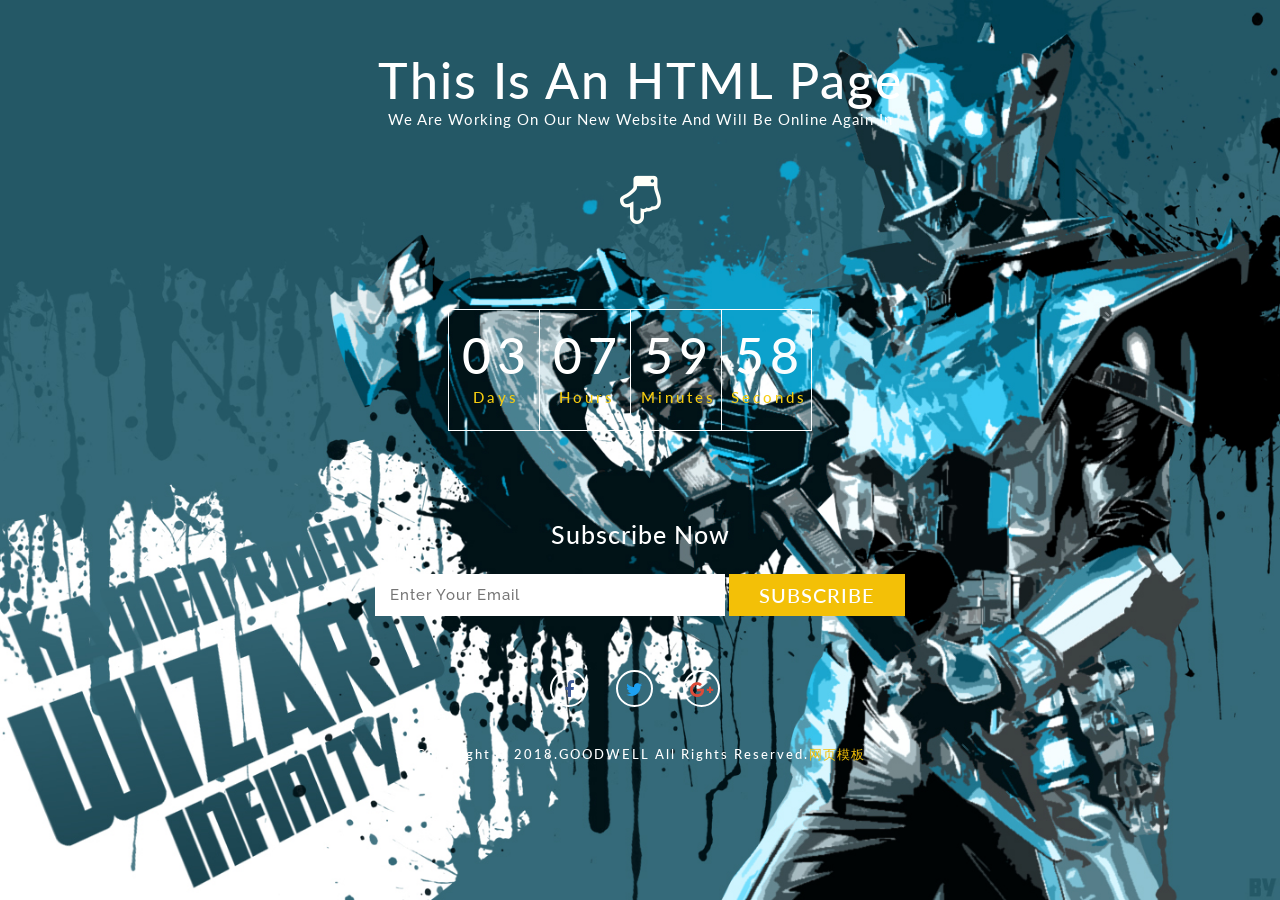
<file: moban2207/index.html>
<!DOCTYPE html>
<html lang="en">
<head>
<title>Home</title><!-- Meta tag Keywords -->
<meta name="viewport" content="width=device-width, initial-scale=1">
<meta http-equiv="Content-Type" content="text/html; charset=utf-8" />
<meta name="keywords" content="" />
<script type="application/x-javascript"> addEventListener("load", function() { setTimeout(hideURLbar, 0); }, false);
function hideURLbar(){ window.scrollTo(0,1); } </script>
<!-- Meta tag Keywords -->
<!-- css files -->
<link rel="stylesheet" href="css/style.css" type="text/css" media="all" /> <!-- Style-CSS --> 
<script src="js/jquery.min.js"></script><!--common-js-->
<link rel="stylesheet" href="css/font-awesome.css"><!--fontawesome-css-->
<link rel="stylesheet" href="css/jquery.countdown.css"/><!--jquery-css-->
<link href="http://fonts.googleapis.com/css?family=Raleway:300" rel="stylesheet"><!--online fonts-->
<link href="http://fonts.googleapis.com/css?family=Lato" rel="stylesheet"><!--online fonts-->
</head>
<body>
<section class="agile-main">
<div class="agile-head">
	<h1>This is an HTML page</h1>
	<p>we are working on our new website and will be online again in</p>
</div>
		<div class="agile-icon">
			<span><i class="fa fa-hand-o-down" aria-hidden="true"></i></span>
		</div>
<!--timer-->
     		<div class="timer_wrap">
				<div id="counter"> </div>	
				
				</div> 
<!--//timer-->
<!--subscribe-->
		<div class="agile-form">
			<form action="#" method="post">
				<div class="agile-email">
					<p>subscribe now</p>
					<input type="email" name="email" placeholder="Enter your email" required="">
					<input type="submit" value="subscribe">
				</div>
			</form>
			
		</div>	
<!--/subscribe-->
<!--socialicons-->
<div class="agile-social">
<ul class="social-icons">
		<li><a href="#"><i class="fa fa-facebook" aria-hidden="true"></i></a></li>
		<li><a href="#"><i class="fa fa-twitter" aria-hidden="true"></i></a></li>
		<li><a href="#"><i class="fa fa-google-plus" aria-hidden="true"></i></a></li>
	</ul>
</div>
<!--/socialicons-->
<!--copyright-->
			<div class="agile-copyright">
				<footer>Copyright &copy; 2018.GOODWELL All rights reserved.<a target="_blank" href="http://sc.chinaz.com/moban/">&#x7F51;&#x9875;&#x6A21;&#x677F;</a></footer>
			</div>
<!--/section-->

</section>

<!--scripts--> 
<script src="js/jquery.countdown.js"></script><!--countdowntimer-js-->
<script src="js/script.js"></script><!--countdowntimer-js-->

<!--//scripts--> 
</body>
</html>
</file>
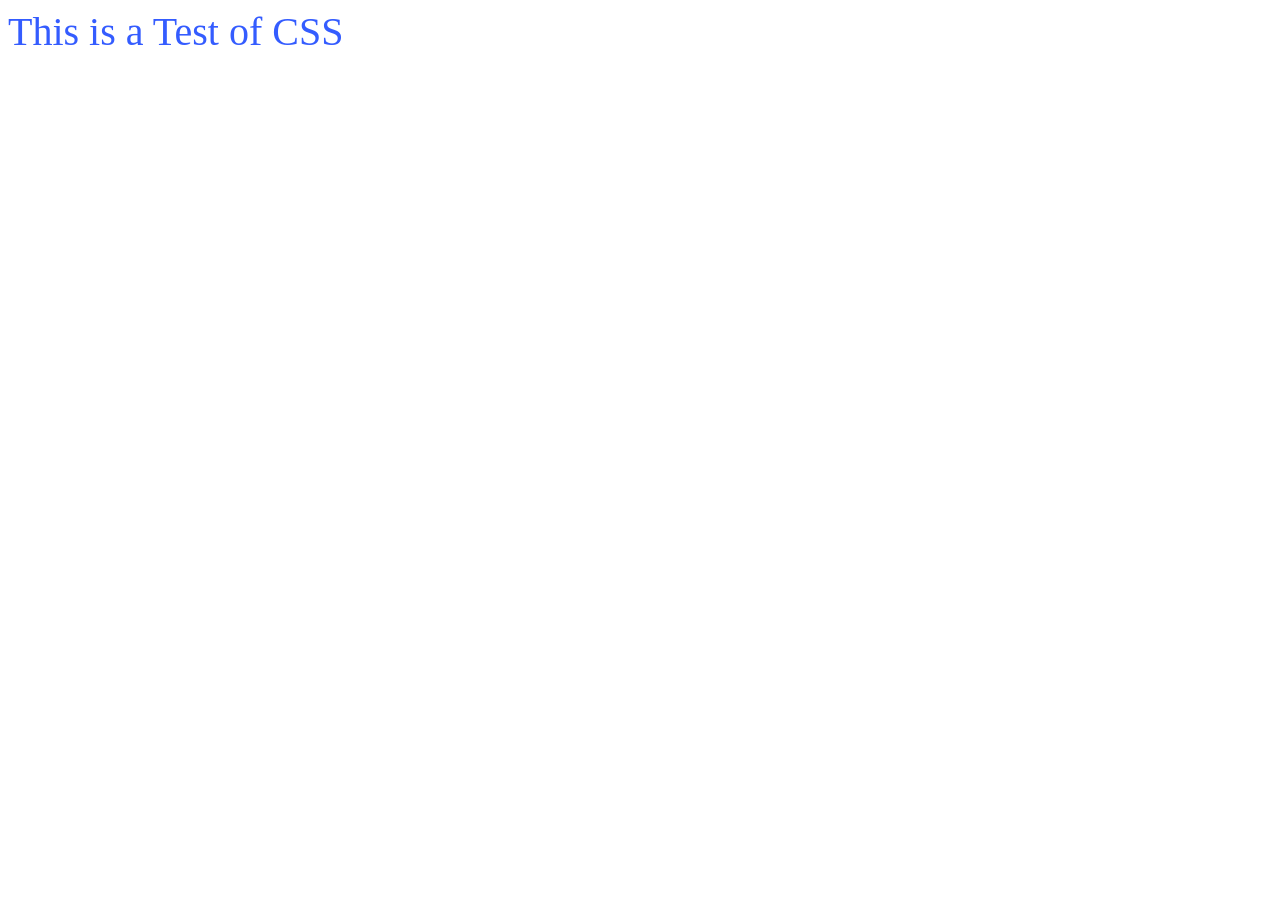
<file: HTML/CSS_test.html>
<!DOCTYPE html>
<html lang="en">
<head>
	<meta charset="UTF-8">
	<title>CSS_test</title>
	<link rel="stylesheet" type="text/css" href="a.css">
	<!-- 外部样式表 -->
	<!-- <style type="text/css">
		a {
			font-size: 40px;
			color: #345cff; 
		}
	</style> -->
	<!-- 文档内嵌样式表 -->
</head>
<body>
	<a>This is a Test of CSS</a>
	<!-- <a style="font-size: 40px;color: #ffaf2a">This is a Test of CSS</a> -->
	<!-- 元素内嵌样式表 -->
</body>
</html>
</file>
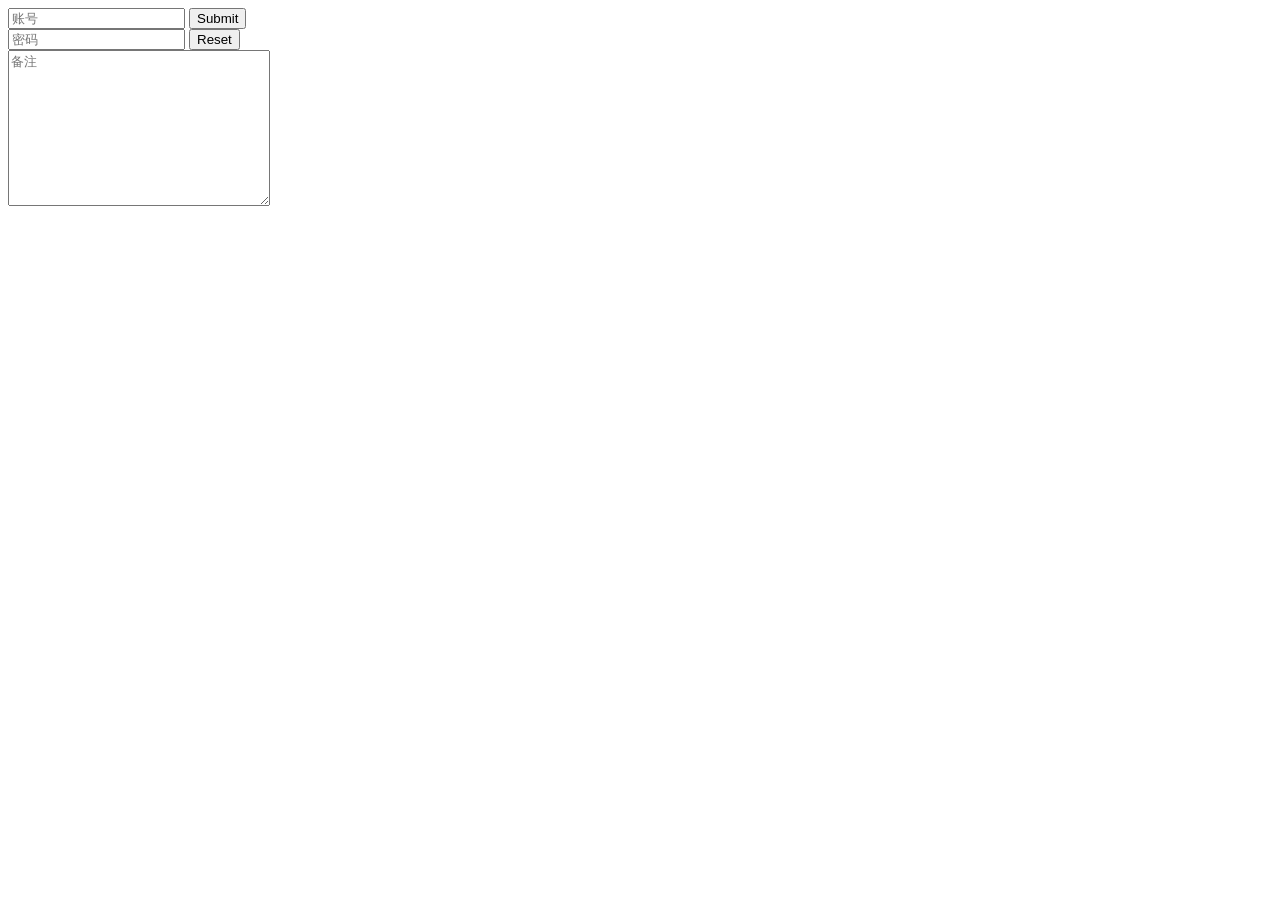
<file: HTML/form_test.html>
<!DOCTYPE html>
<html lang="en">
<head>
	<meta charset="UTF-8">
	<title>Document</title>
</head>
<body>
	<form>
		<input type="text" placeholder="账号">
		<input type="submit">
		<br>
		<input type="password" placeholder="密码">
		<input type="reset">
		<br>
		<textarea name="test" id="1" cols="30" rows="10" placeholder="备注"></textarea>
	</form>
</body>
</html>
</file>
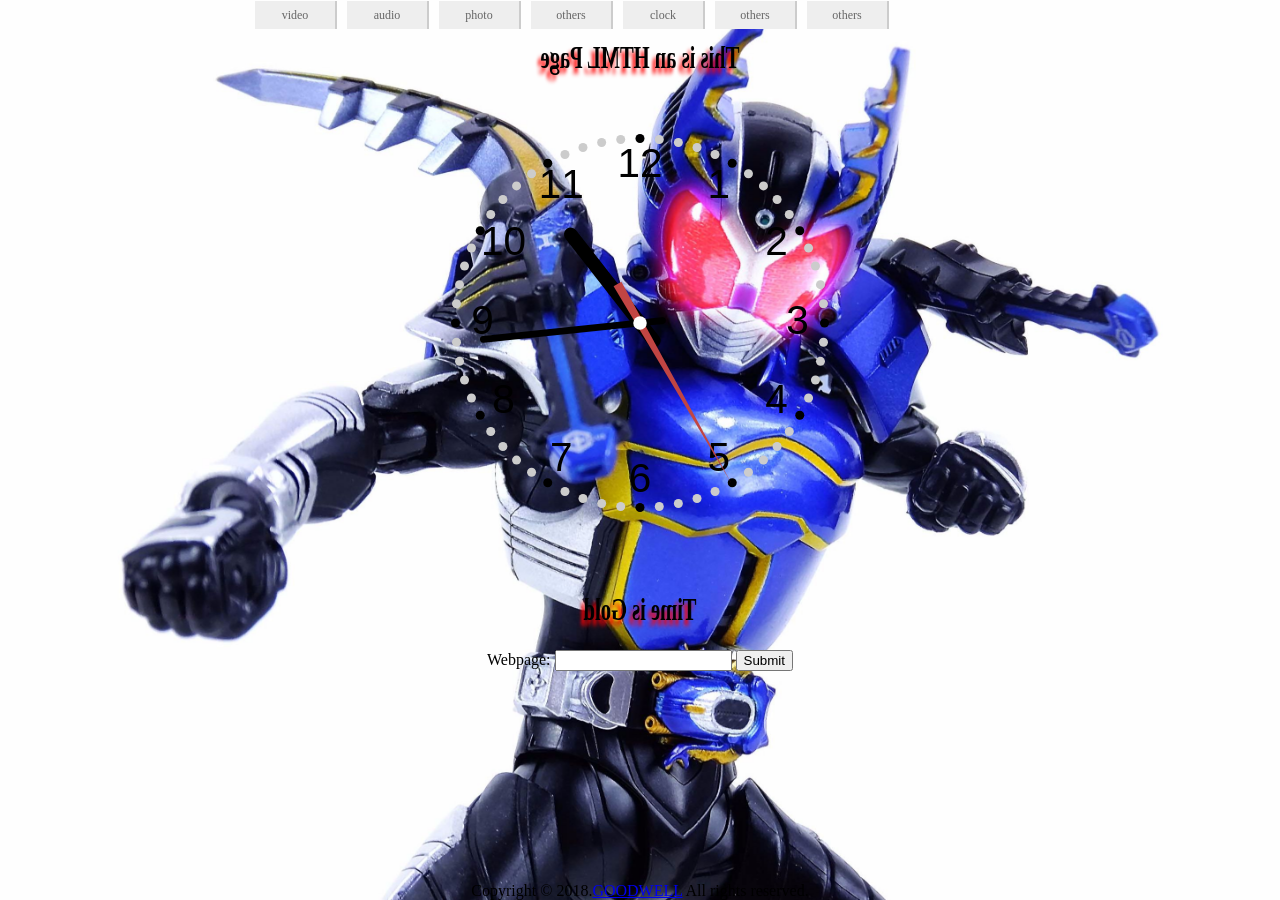
<file: HTML/goodwell.html>
<!DOCTYPE html>
<html lang="en">
<head>
	<meta charset="UTF-8">
	<title>MY SAMPLE HTML PAGE</title>
	<link rel="stylesheet" type="text/css" href="CSS\nav.css">
	<link rel="stylesheet" type="text/css" href="CSS\div.css">
	<link rel="stylesheet" type="text/css" href="CSS\bg.css">
	<link rel="stylesheet" type="text/css" href="CSS\clock.css">
</head>
<body>
	
<!-- 导航栏 -->
	<div class="nav">
		<ul style="list-style-type: none">
			<li><a href="video\video_test.html">video</a></li>
			<li><a href="audio\audio_test.html">audio</a></li>
			<li><a href="">photo</a></li>
			<li><a href="">others</a></li>
			<li><a href="clock\clock_test.html">clock</a></li>
			<li><a href="https:www.baidu.com">others</a></li>
			<li><a href="https://www.bilibili.com/">others</a></li>
		</ul>
	</div>
	<br>

	<h1>This is an HTML Page</h1>
<!-- 时钟 -->
	<div class="clock">
		<canvas id="clock" height="450px" width="450px"></canvas>
	</div>
	<script type="text/javascript" src="clock.js"></script>
	<br>
	<h1>Time is Gold</h1>
<!-- 假面骑士图片
	<div class="div">
		<h1>This is an HTML Page</h1>
		<img class="img" src="C:\Users\goodwell\Downloads\Video\photo2.jpg" alt="假面骑士">
	</div> -->
	
<!-- 网页提交 -->
	<div align="center">
		<form action="/example/html5/demo_form.asp" method="get" class="form">
			Webpage: <input type="url" list="url_list" name="link" />
			<datalist id="url_list">
				<option label="W3School" value="http://www.w3school.com.cn" />
				<option label="Google" value="http://www.google.com" />
				<option label="Microsoft" value="http://www.microsoft.com" />
			</datalist>
			<input type="submit" />
		</form>
	</div>

<!--copyright-->
	<div style="position: fixed; bottom: 0px; width: 100%; text-align: center;">
		<footer>Copyright &copy; 2018.<a href="C:\Codes\git_repository\moban2207\index.html" target="_blank">GOODWELL</a> All rights reserved.</footer>
	</div>

</body>
</html>
</file>
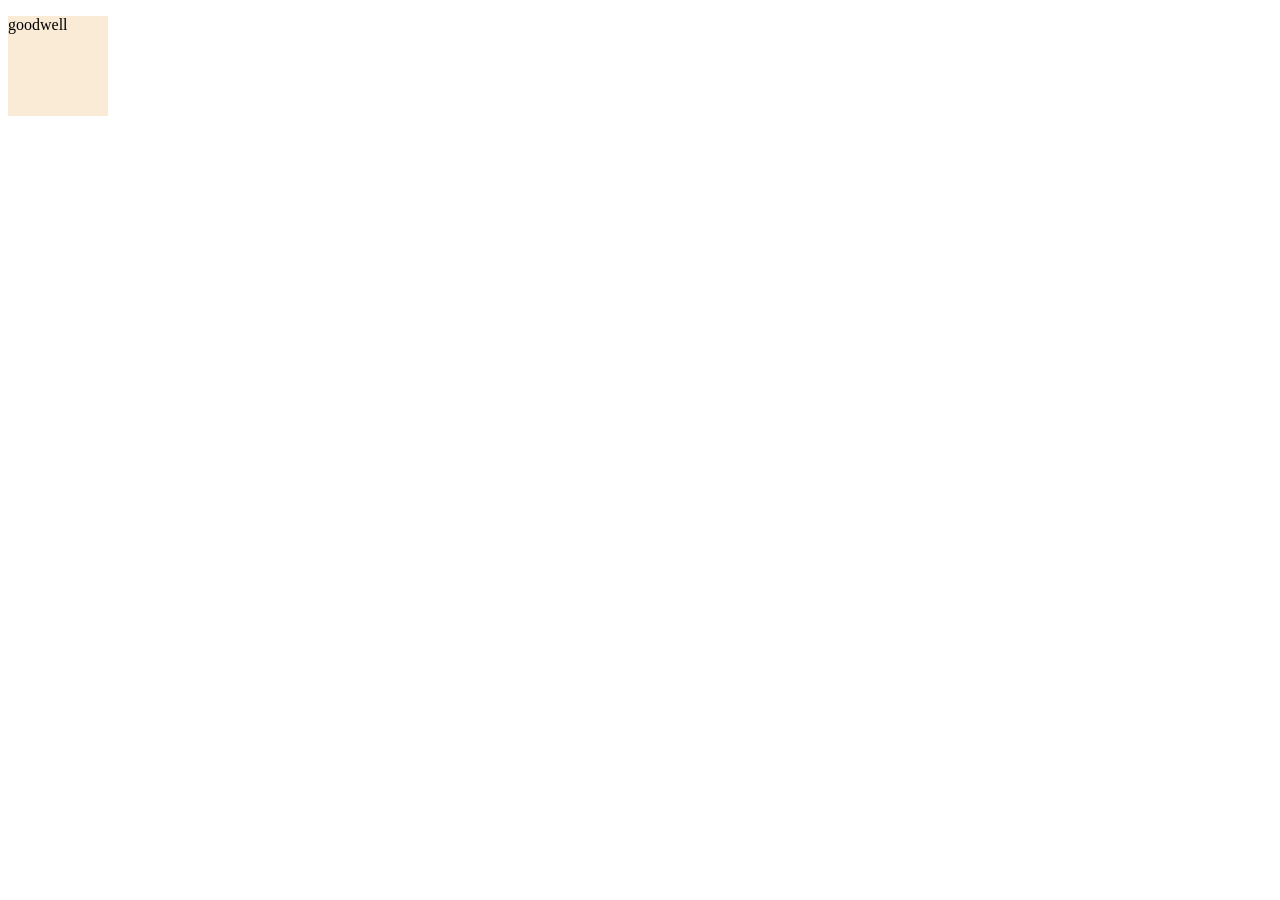
<file: HTML/hover_test.html>
<!DOCTYPE html>
<html lang="en">
<head>
	<meta charset="UTF-8">
	<title>hover_test</title>
	<style type="text/css">
		p {
			width: 100px;
			height: 100px;
			background-color: antiquewhite;
		}
		p:hover{
			width: 200px;
			transition-delay: 150ms;
			transition-duration: 500ms;
			animation-duration: 500ms;
			animation-delay: 200ms;
			animation-name: goodwell;
			animation-iteration-count: infinite;
			
		}
	</style>
</head>
<body>
	<p>goodwell</p>
</body>
</html>
</file>
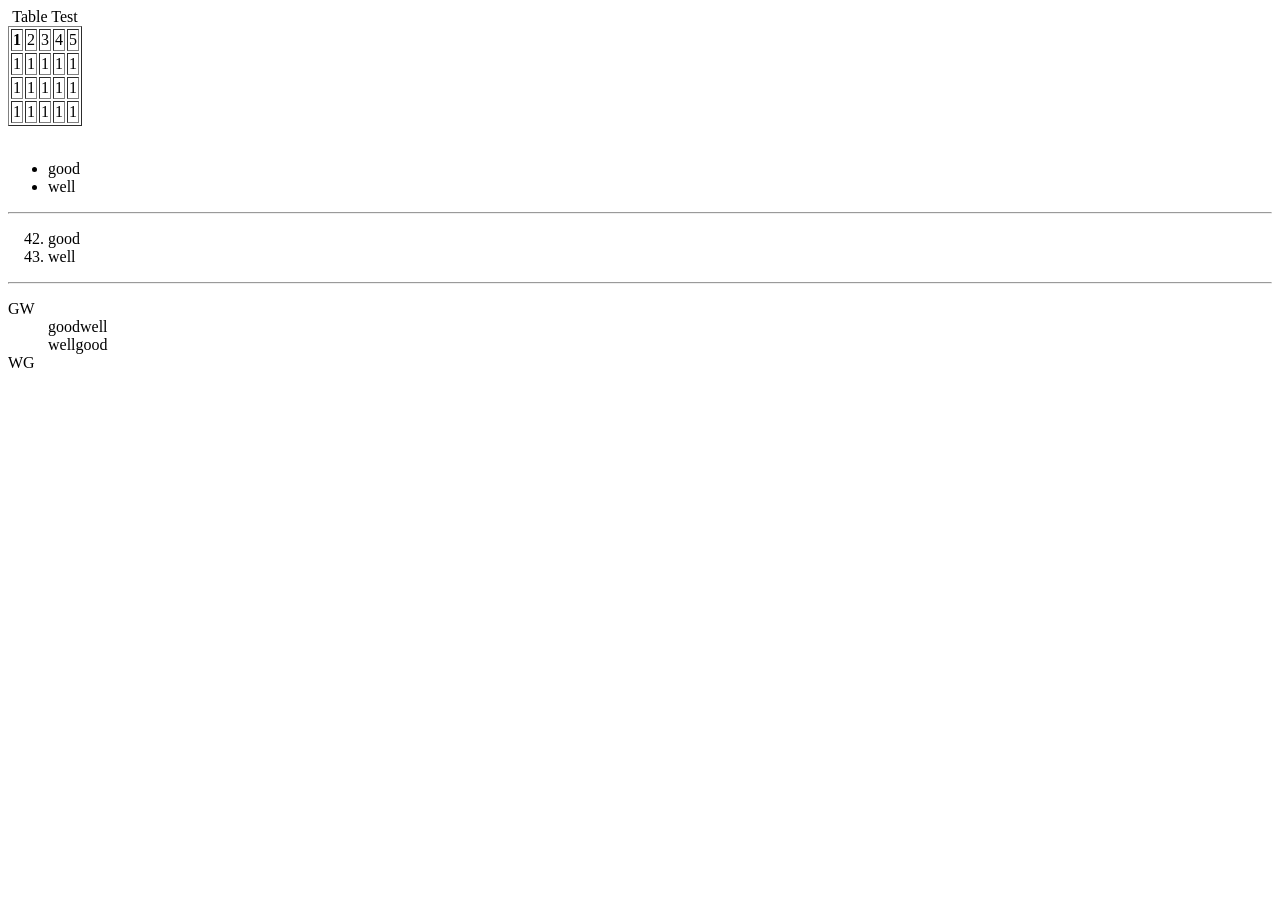
<file: HTML/table_test.html>
<!DOCTYPE html>
<html lang="en">
<head>
	<meta charset="UTF-8">
	<title>Table_test</title>
</head>
<body>
	<table border="1px">
		<caption>Table Test</caption>
		<tbody>
			<th>1
				<td>2</td>
				<td>3</td>
				<td>4</td>
				<td>5</td>
			</th>
			<tr>
				<td>1</td>
				<td>1</td>
				<td>1</td>
				<td>1</td>
				<td>1</td>
			</tr>
			<tr>
				<td>1</td>
				<td>1</td>
				<td>1</td>
				<td>1</td>
				<td>1</td>
			</tr>
			<tr>
				<td>1</td>
				<td>1</td>
				<td>1</td>
				<td>1</td>
				<td>1</td>
			</tr>
		</tbody>
	</table>
	<br /><!-- 空标签：换行 -->
	<ul>
		<li>good</li>
		<li>well</li>
	</ul>
	<hr /><!-- 空标签：分隔横线 -->
	<ol start="42">
		<li>good</li>
		<li>well</li>
	</ol>
	<hr /><!-- 空标签：分隔横线 -->
	<dl>
		<dt>GW</dt>
		<dd>goodwell</dd>
		<dd>wellgood</dd>
		<dt>WG</dt>
	</dl>


<!-- 	<code>
		#include <iostream>
	</code> -->
</body>
</html>
</file>
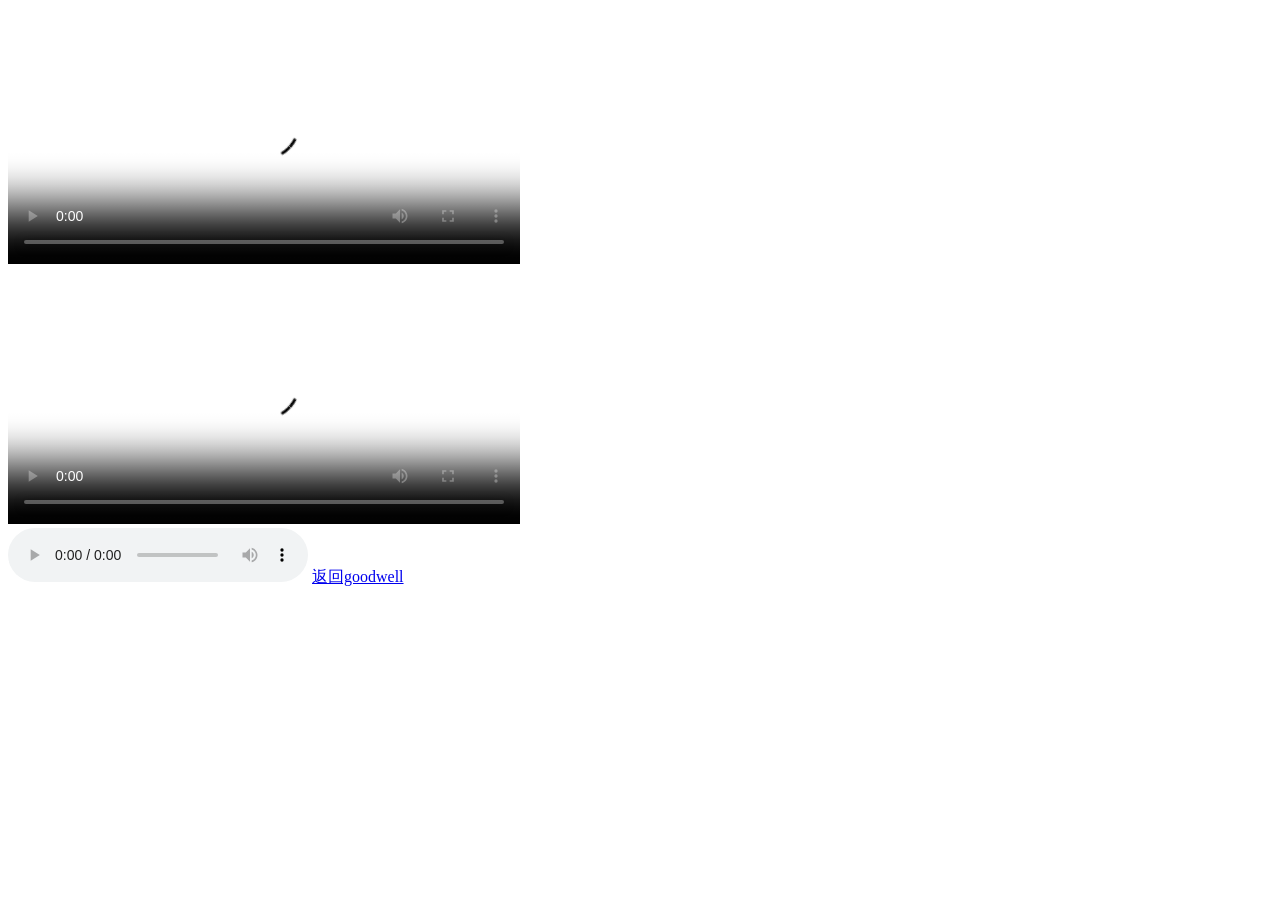
<file: HTML/video_audio_test.html>
<!DOCTYPE html>
<html lang="en">
<head>
  <meta charset="UTF-8">
  <title>Video</title>
</head>
<body>
  <video width="512px" poster="C:\Users\goodwell\Downloads\Video\photo1.png" controls="">
    <source src="C:\Users\goodwell\Downloads\Video\video1.ovg" type="video/ogg">
    <source src="C:\Users\goodwell\Downloads\Video\video1.mp4" type="video/mp4">
  </video>
  <br>
  <video width="512px" poster="C:\Users\goodwell\Downloads\Video\photo2.jpg" controls="">
    <source src="C:\Users\goodwell\Downloads\Video\video2.mp4" preload="auto" type="video/mp4">
  </video>
  <br>
  <audio src="C:\Users\goodwell\Downloads\Music\Tired (Kygo Remix).mp3" controls="" ></audio>
  <a href="C:\Codes\git_repository\HTML\goodwell.html">返回goodwell</a>
</body>
</html>
</file>
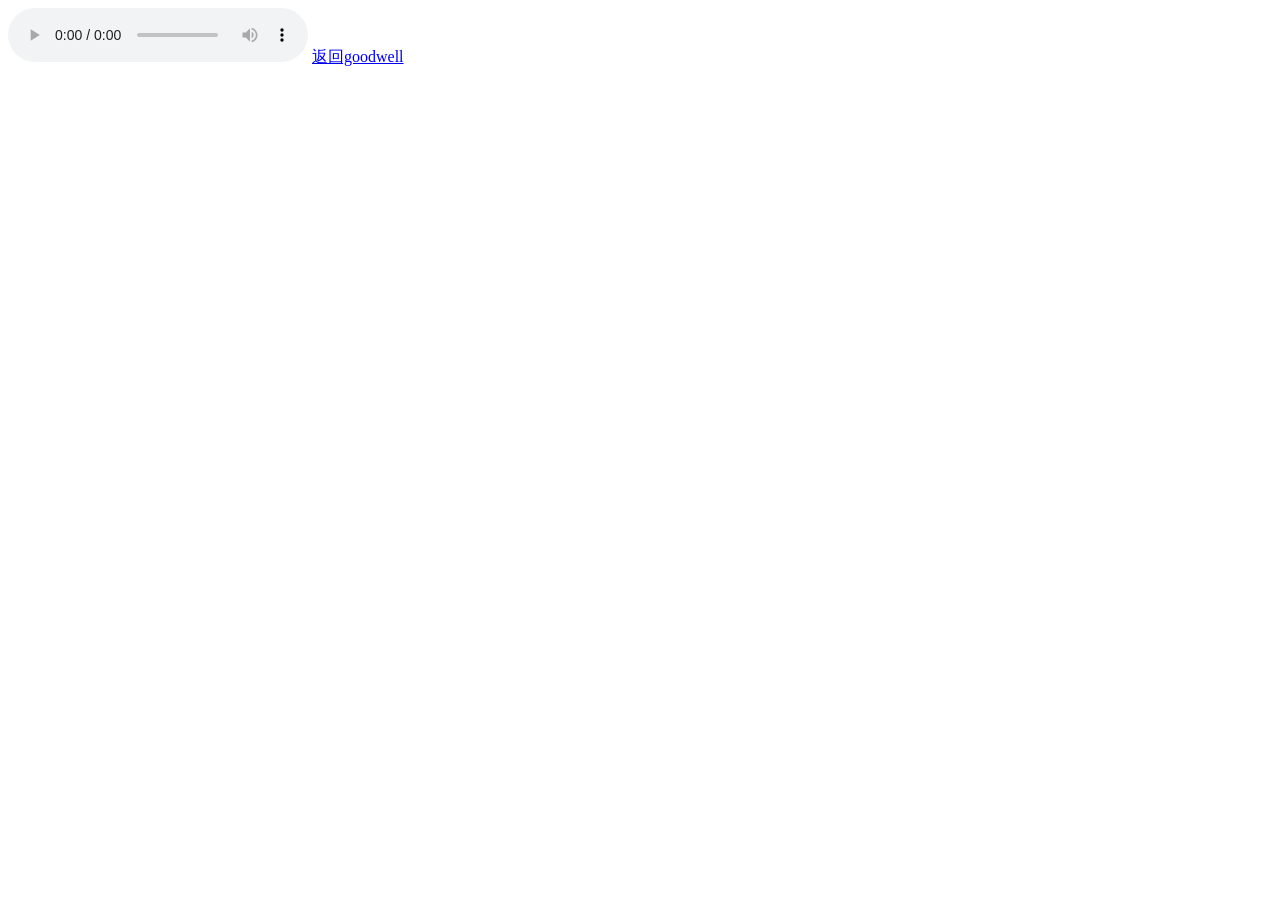
<file: HTML/audio/audio_test.html>
<!DOCTYPE html>
<html lang="en">
<head>
  <meta charset="UTF-8">
  <title>Video</title>
</head>
<body>
  <audio src="C:\Users\goodwell\Downloads\Music\Tired (Kygo Remix).mp3" controls="" ></audio>
  <a href="C:\Codes\git_repository\HTML\goodwell.html">返回goodwell</a>
</body>
</html>
</file>
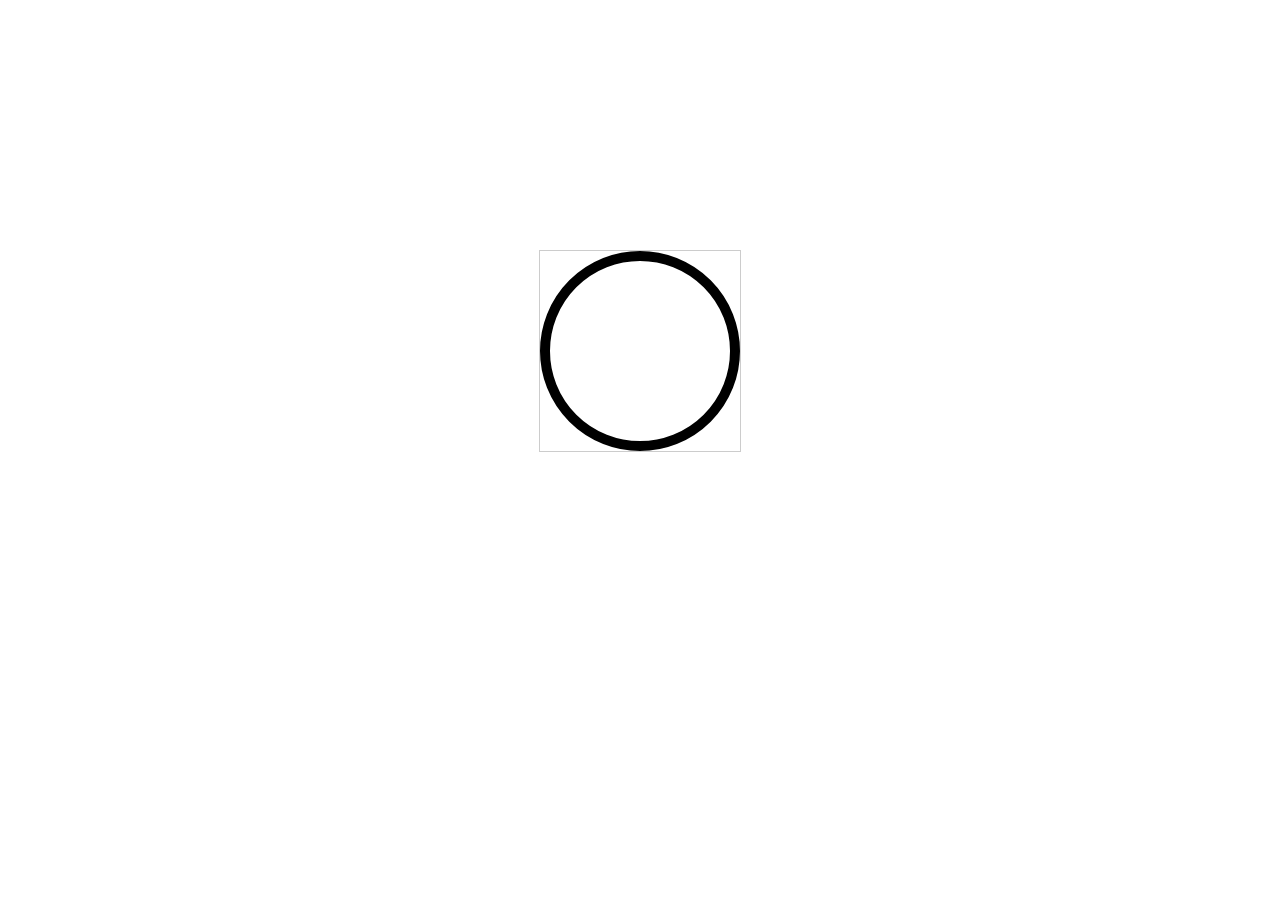
<file: HTML/clock/clock.html>
<!DOCTYPE html>
<html lang="en">
<head>
	<meta charset="UTF-8" name="viewport" content="width=device-width, initial-scale=1">
	<title>canvas clock</title>
	<style type="text/css">
		div {
			text-align: center;
			margin-top: 250px;
		}
		#clock {
			border: 1px solid #ccc;
		}
	</style>
</head>
<body>
	<div>
		<canvas id="clock" height="200px" width="200px"></canvas>
	</div>
	
	<script type="text/javascript" src="clock.js"></script>
</body>
</html>
</file>
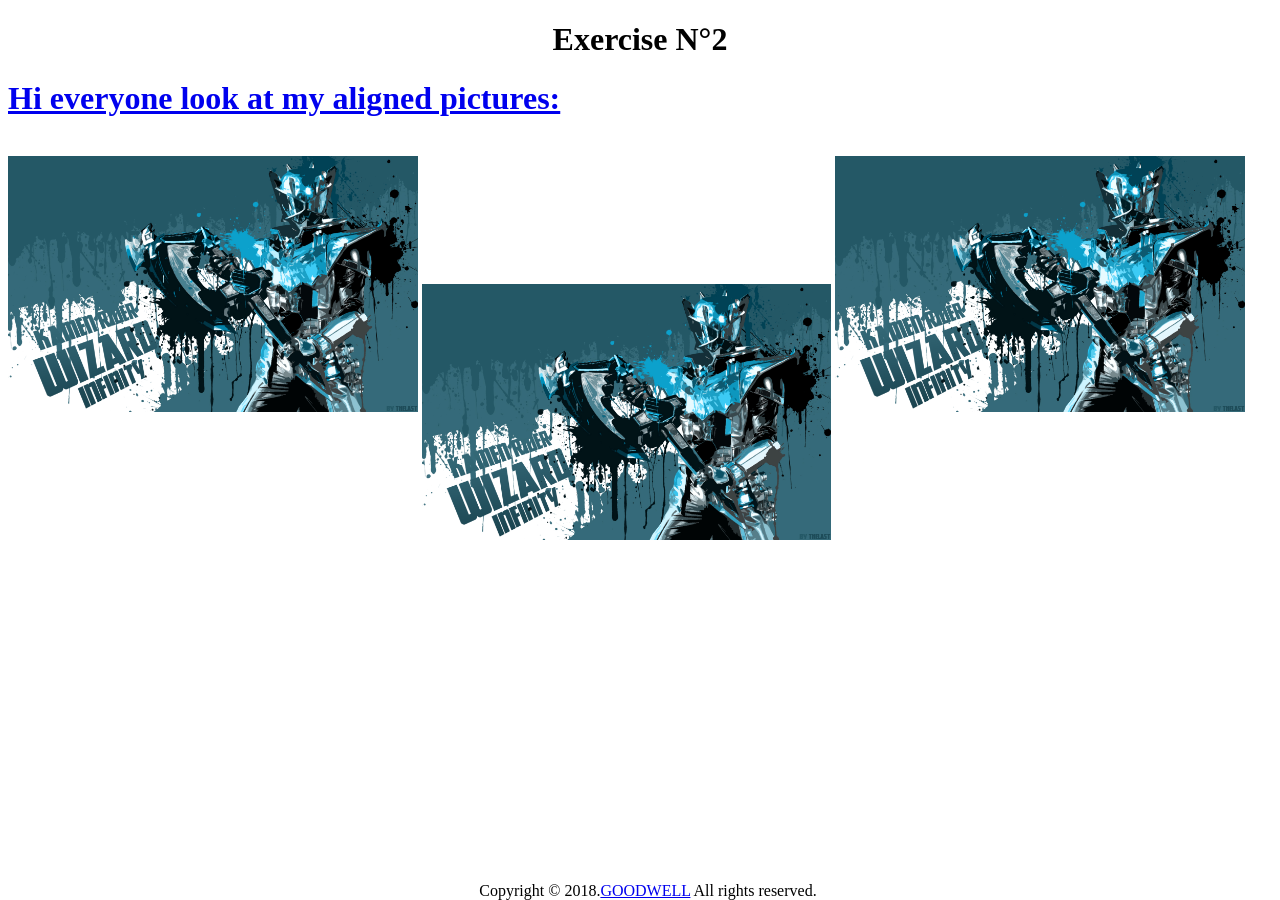
<file: HTML/Lab/Lab1_2.html>
<!DOCTYPE html>
<html lang="en">
<head>
	<meta charset="UTF-8">
	<title>Lab1_2</title>
	<style type="text/css">
	#box_relative {
 	 position: relative;
  	top: 128px;
	}
	</style>
</head>
<body>
	<h1 align="center">Exercise N°2</h1>
	<h1><a href="../goodwell.html" target="_blank">Hi everyone look at my aligned pictures:</a></h1>
	<br>
	<img src="../photo/2.jpg" alt="picture" style="text-align: right;height: 256px;">
	<img id="box_relative" src="../photo/2.jpg" alt="picture" style="text-align: center;height: 256px;">
	<img src="../photo/2.jpg" alt="picture" style="text-align: left;height: 256px;">

<!--copyright-->
	<div style="position: fixed; bottom: 0px; width: 100%; text-align: center;">
		<footer>Copyright &copy; 2018.<a href="C:\Codes\git_repository\moban2207\index.html" target="_blank">GOODWELL</a> All rights reserved.</footer>
	</div>
</body>
</html>
</file>
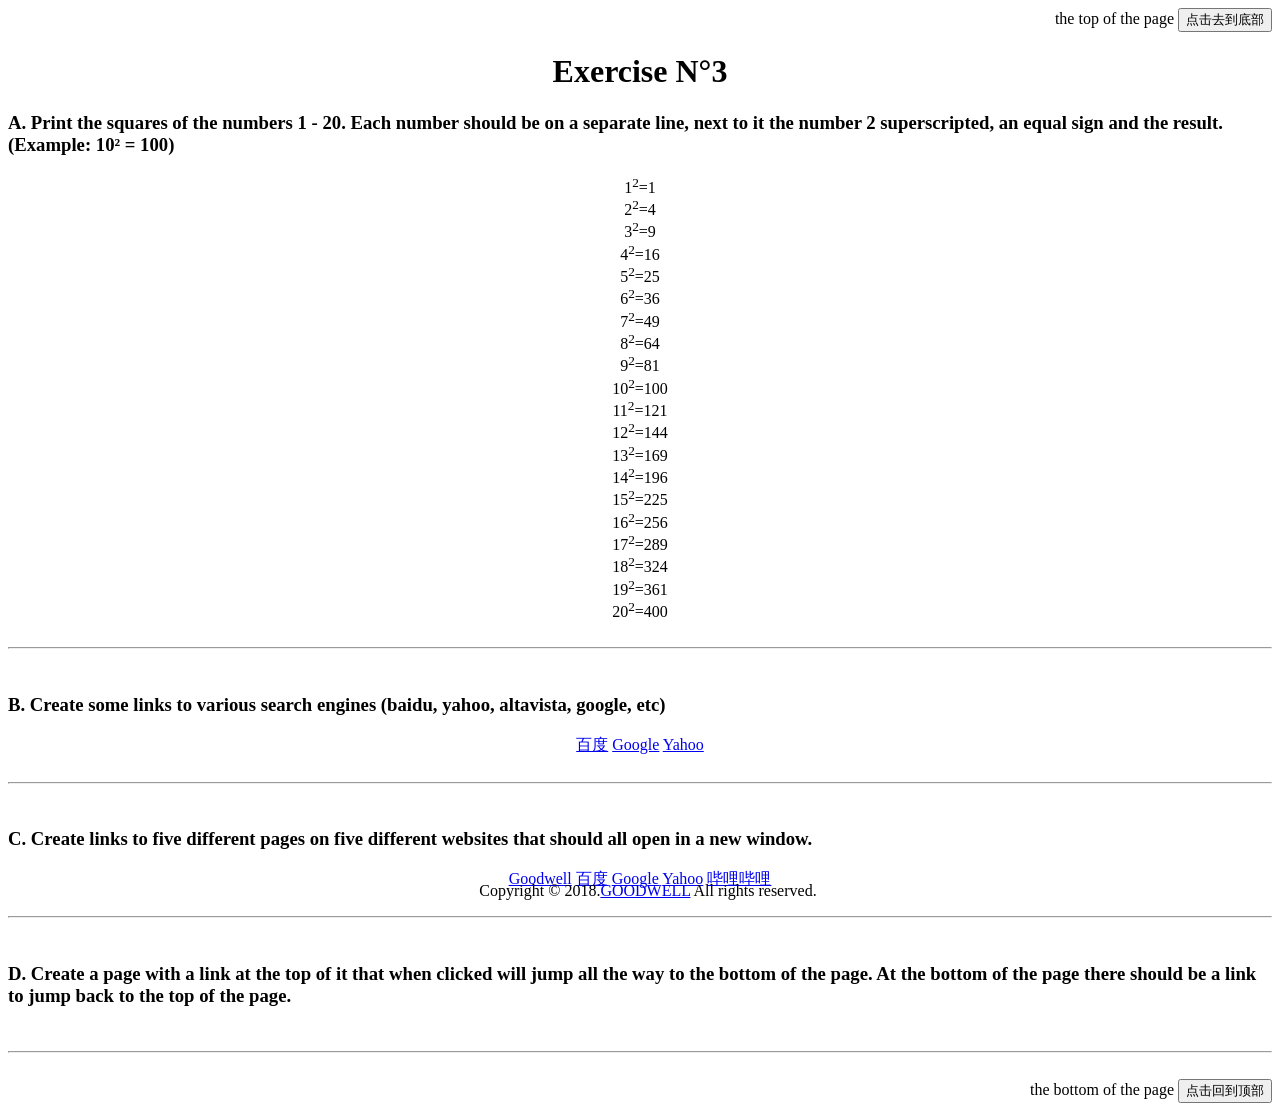
<file: HTML/Lab/Lab1_3.html>
<!DOCTYPE html>
<html lang="en">
<head>
	<meta charset="UTF-8">
	<title>Lab1_3</title>	
	<script>
		function toWhere(where) {
			document.getElementById(where).scrollIntoView();
		}
	</script>
	<style type="text/css">
		#top, #bottom {
			text-align: right;
		}
	</style>
</head>
<body>
	<div id="top">
		the top of the page
		<button onclick="toWhere('bottom')">点击去到底部</button>
	</div>
	<h1 align="center">Exercise N°3</h1>

<!-- A -->
	<div id="a">
		<h3>A.	Print the squares of the numbers 1 - 20. Each number should be on a separate line, next to it the number 2 superscripted, an equal sign and the result. (Example: 10² = 100)</h1>
	<script>
		function square(num) {
			return num*num;
		}
		for (var i = 1; i <= 20; i++) {
			var text = i + "<sup>2</sup>=" + square(i) + "<br />";
			var print = "<center>" + text + "</center>";
			document.write(print);
		}
	</script>
	</div><br><hr><br>

<!-- B -->
	<div id="b">
		<h3>B.	Create some links to various search engines (baidu, yahoo, altavista, google, etc)</h3>
		<div align="center">
			<a href="http://www.baidu.com">百度</a>
			<a href="http://www.google.com">Google</a>
			<a href="http://www.yahoo.com">Yahoo</a>
		</div>
	</div><br><hr><br>

<!-- C -->
	<div id="c">
		<h3>C.	Create links to five different pages on five different websites that should all open in a new window.</h3>
		<div align="center">
			<a href="../goodwell.html" target="_blank">Goodwell</a>
			<a href="http://www.baidu.com" target="_blank">百度</a>
			<a href="http://www.google.com" target="_blank">Google</a>
			<a href="http://www.yahoo.com" target="_blank">Yahoo</a>
			<a href="https://www.bilibili.com" target="_blank">哔哩哔哩</a>
		</div>	</div><br><hr><br>

<!-- D -->
	<div id="d">
		<h3>D.	Create a page with a link at the top of it that when clicked will jump all the way to the bottom of the page. At the bottom of the page there should be a link to jump back to the top of the page.</h3>
	</div><br><hr><br>
	<div id="bottom">
		the bottom of the page
		<button onclick="toWhere('top')">点击回到顶部</button>
	</div>

<!--copyright-->
	<div style="position: fixed; bottom: 0px; width: 100%; text-align: center;">
		<footer>Copyright &copy; 2018.<a href="C:\Codes\git_repository\moban2207\index.html" target="_blank">GOODWELL</a> All rights reserved.</footer>
	</div>
</body>
</html>
</file>
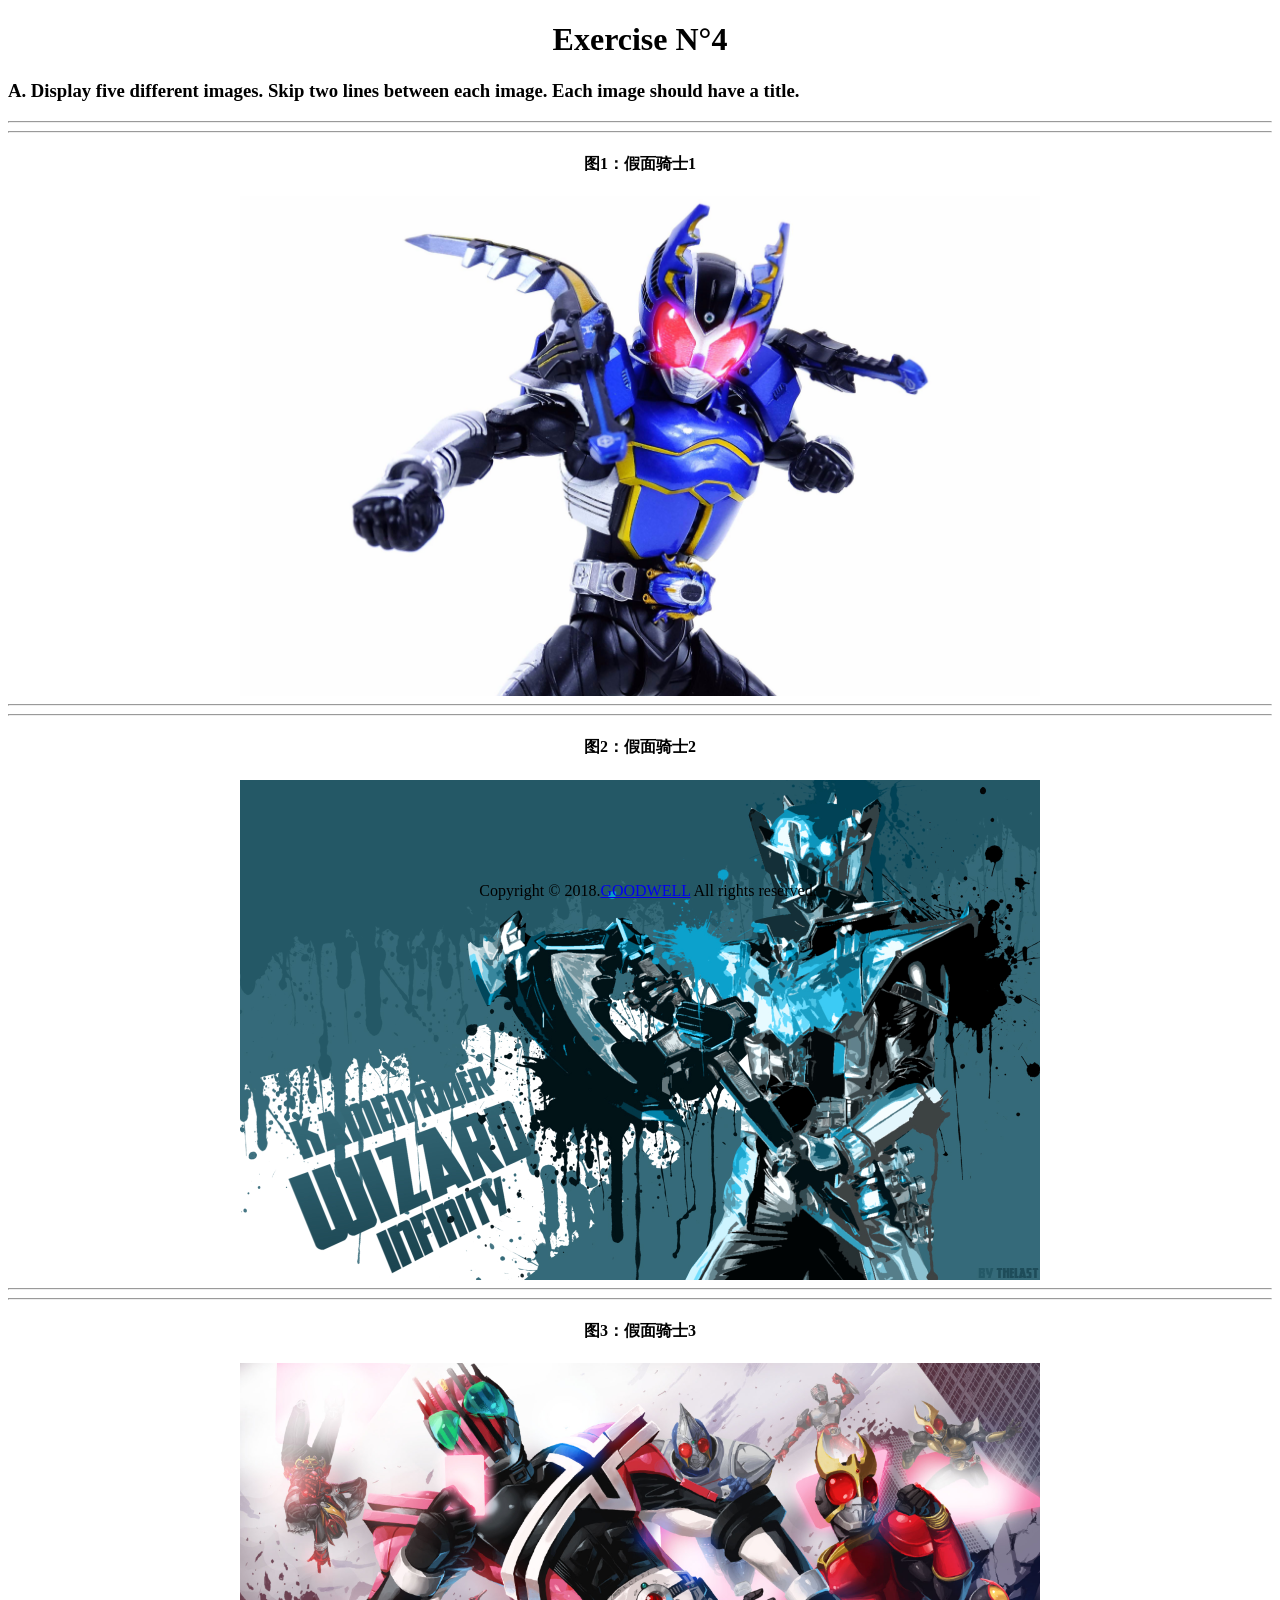
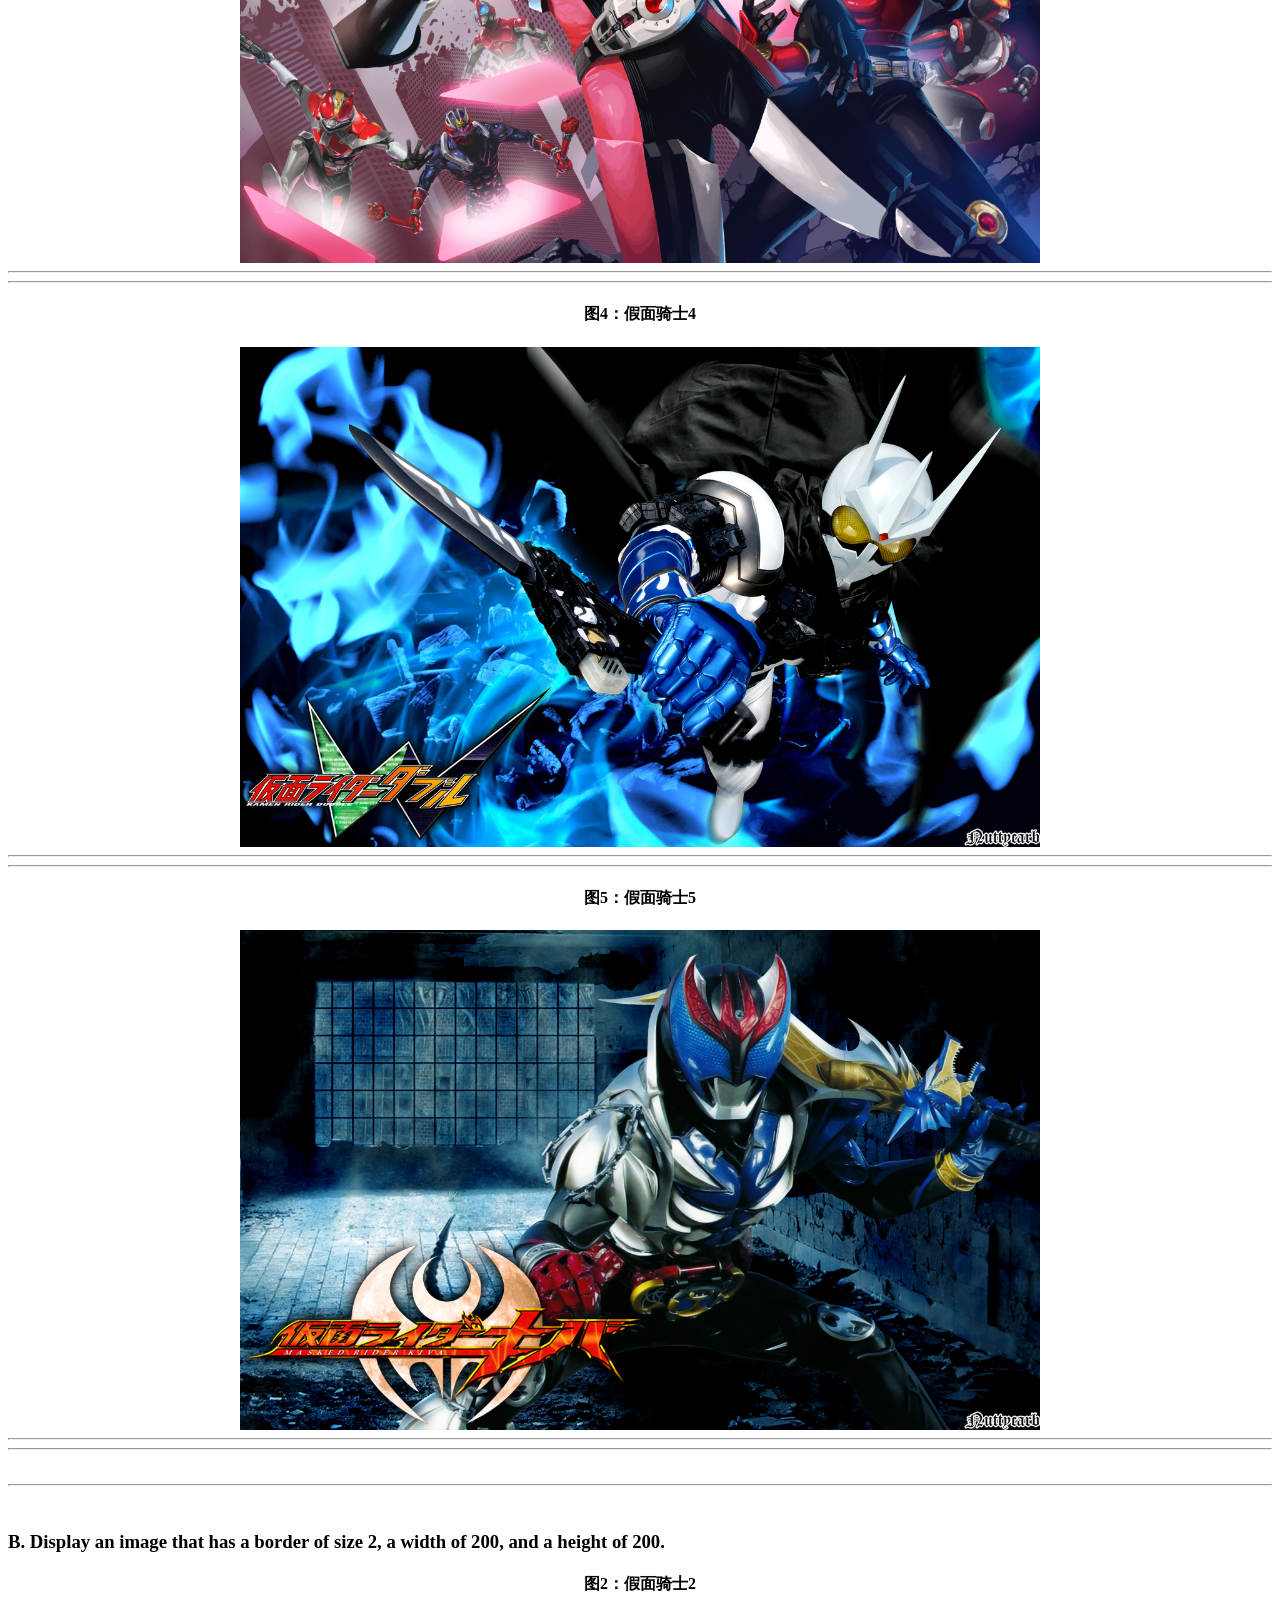
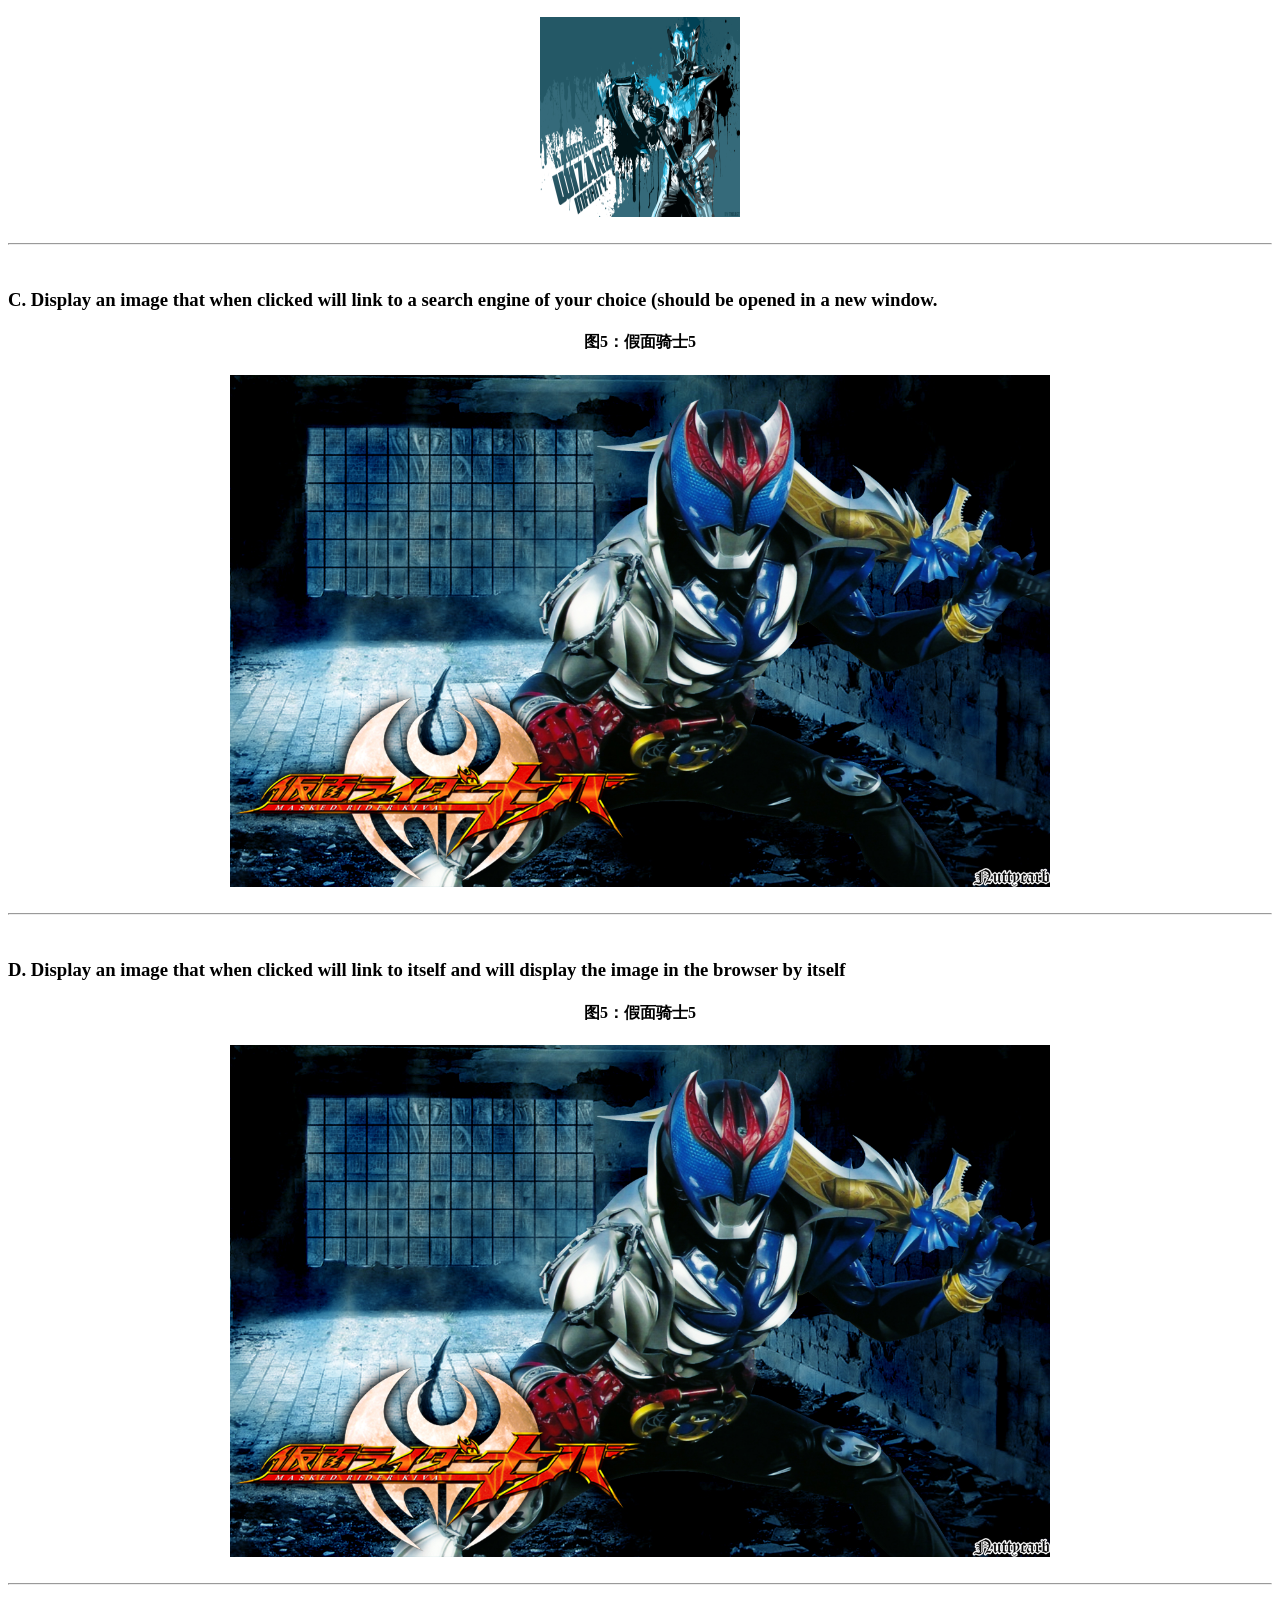
<file: HTML/Lab/Lab1_4.html>
<!DOCTYPE html>
<html lang="en">
<head>
	<meta charset="UTF-8">
	<title>Lab1_4</title>
	<style type="text/css">
		.aligncenter {
			clear: both;
			display: block;
			margin:auto;
			height: 500px;
		}
	</style>
</head>
<body>
	<h1 align="center">Exercise N°4</h1>
<!-- A -->
	<div id="a">
		<h3>A.	Display five different images. Skip two lines between each image. Each image should have a title.</h1><hr><hr>
		<h4 align="center">图1：假面骑士1</h4>
		<img class="aligncenter" src="../photo/1.jpg" alt="picture" title="假面骑士1"><hr><hr>
		<h4 align="center">图2：假面骑士2</h4>
		<img class="aligncenter" src="../photo/2.jpg" alt="picture" title="假面骑士2"><hr><hr>
		<h4 align="center">图3：假面骑士3</h4>
		<img class="aligncenter" src="../photo/3.jpg" alt="picture" title="假面骑士3"><hr><hr>
		<h4 align="center">图4：假面骑士4</h4>
		<img class="aligncenter" src="../photo/4.jpg" alt="picture" title="假面骑士4"><hr><hr>
		<h4 align="center">图5：假面骑士5</h4>
		<img class="aligncenter" src="../photo/5.jpg" alt="picture" title="假面骑士5"><hr><hr>

	</div><br><hr><br>

<!-- B -->
	<div id="b">
		<h3>B.	Display an image that has a border of size 2, a width of 200, and a height of 200.</h1>
		<h4 align="center">图2：假面骑士2</h4>
		<img class="aligncenter" src="../photo/2.jpg" alt="picture" style="height: 200px;width: 200px;border: 2px;" title="假面骑士2">
	</div><br><hr><br>

<!-- C -->
	<div id="c">
		<h3>C.	Display an image that when clicked will link to a search engine of your choice (should be opened in a new window.</h1>
		<h4 align="center">图5：假面骑士5</h4>
		<a href="https://www.baidu.com" target="_blank"><img class="aligncenter" src="../photo/5.jpg" alt="picture" style="height: 512px;" title="假面骑士5"></a>
	</div><br><hr><br>

<!-- D -->
	<div id="d">
		<h3>D.	Display an image that when clicked will link to itself and will display the image in the browser by itself</h1>
		<h4 align="center">图5：假面骑士5</h4>
		<a href="../photo/5.jpg" target="_blank"><img class="aligncenter" src="../photo/5.jpg" alt="picture" style="height: 512px;" title="假面骑士5"></a>
	</div><br><hr><br>

<!--copyright-->
	<div style="position: fixed; bottom: 0px; width: 100%; text-align: center;">
		<footer>Copyright &copy; 2018.<a href="C:\Codes\git_repository\moban2207\index.html" target="_blank">GOODWELL</a> All rights reserved.</footer>
	</div>
</body>
</html>
</file>
<file: moban2207/css/style.css>
body{
	padding:0;
	margin:0;
	background:url(../images/3.jpg) no-repeat 0px 0px;
	background-size: cover;
    background-position: 50% 50%;
	background-attachment:fixed;
}
body a{
    transition:0.5s all;
	-webkit-transition:0.5s all;
	-moz-transition:0.5s all;
	-o-transition:0.5s all;
	-ms-transition:0.5s all;
	font-weight:400;
}
input[type="button"],input[type="submit"]{
	transition:0.5s all;
	-webkit-transition:0.5s all;
	-moz-transition:0.5s all;
	-o-transition:0.5s all;
	-ms-transition:0.5s all;
}
h1,h2,h3,h4,h5,h6{
	margin:0;		
	font-weight:400;
    transition:0.5s all;
	-webkit-transition:0.5s all;
	-moz-transition:0.5s all;
	-o-transition:0.5s all;
	-ms-transition:0.5s all;
	
}	
.clear {
	clear:both;
}
p{
	margin:0;
}

ul{
	margin:0;
	padding:0;
}
label{
	margin:0;
}
.text-center {
	text-align:center;
}
img{
	width:100%;
}
/*--main--*/
.agile-head h1 {
    font-size: 50px;
    font-weight: 500;
    text-align: center;
    text-transform: capitalize;
    letter-spacing: 2px;
    padding: 1em 0em 0em;
    color: #fff;
   font-family: 'Lato', sans-serif;
}
.agile-head p {
	font-size: 15px;
    font-weight: 400;
    text-align: center;
    text-transform: capitalize;
    letter-spacing: 1px;
    color: #fff;
    font-family: 'Lato', sans-serif;
}
/*--timer--*/
/*--timer--*/
#counter {
	height: 160px;
    font-size: 35px;
    color: #FFF;
    margin: 85px 0 50px;
    overflow: hidden;
}
.timer{
	border-top:2px ridge #5F5F5F;
	border-bottom:2px ridge #5F5F5F;
}
.timer h4{
	font-size: 14px;
	color: #E5E5E5;
	font-style: normal;
	font-variant: normal;
	font-weight: lighter;
	letter-spacing: 1px;
	margin-top: 20px;
}
.countDays, .countHours, .countMinutes, .countSeconds {
    display: inline-block;
    padding: 25px 0;
    float: left;
    width: 23.7%;
    background: rgba(4, 31, 167, 0.1);
    border: 1px solid rgba(193, 175, 78, 0.28);
    background: transparent;
    border: none;
    border-left: none;
    text-align: center;
    transition: all 0.2s ease-in-out;
    -moz-transition: all 0.2s ease-in-out;
    -webkit-transition: all 0.2s ease-in-out;
    -o-transition: all 0.2s ease-in-out;
}
.countDays, .countHours, .countMinutes, .countSeconds {
   border: 1px solid #fff;
    box-sizing: border-box;
	border-right: transparent;
}
.countSeconds:last-child {
     border-right: 1px solid #fff;
}
.timer_wrap {
    width: 30%;
    margin: 0 auto;
    box-sizing: border-box;
}
.points {
	float: left;
	width:40px;
	margin: 0;
	font-size: 44px;
	font-weight: bold;
	text-align: center;
	line-height: 138px;
	text-shadow: none;
	color:#FFF;
    display: none;
}
.boxName {
    float: left;
    width: 100%;
    font-size: 15px;
    color: #f5cc11;
    font-style: normal;
    font-weight: 500;
	letter-spacing: 3px;
    text-transform: capitalize;
    clear: both;
    padding: 2px;
}
/*--/timer--*/
/*--font-awesome--*/
.agile-icon i.fa.fa-hand-o-down {
    font-size: 3em;
    color: #fffff8;
    text-align: center;
    display: block;
    padding: 1em 0em 0em;
}
/*--/font-awesome--*/
/*--subscribe--*/
.agile-email {
    text-align: center;
}
.agile-email p {
    font-size: 25px;
    font-weight: 500;
    text-align: center;
    text-transform: capitalize;
    letter-spacing: 1px;
    color: #ffffff;
	padding:0em 0em 1em	;
	font-family: 'Lato', sans-serif;
}
.agile-email input[type="email"] {
    font-size: 15px;
    font-weight: 500;
    text-transform: capitalize;
    letter-spacing: 1px;
    width: 25%;
	border: none;
    outline: none;	
    padding: 0.8em 1em 0.8em;
    vertical-align: middle;
    font-family: 'Raleway', sans-serif;
}
.agile-email input[type="submit"] {
    font-size: 15px;
    font-weight: 500;
    text-align: center;
    text-transform: capitalize;
    letter-spacing: 1px;
    padding: 0.8em 1.5em;
	vertical-align: middle;
	cursor:pointer;
	font-family: 'Lato', sans-serif;
}
.agile-email input[type="submit"] {
    font-size: 20px;
    font-weight: 500;
    text-align: center;
    text-transform: uppercase;
    letter-spacing: 1px;
    padding: 0.45em 1.5em;
    background: #f3c007;
    color: #fff;
    border: none;
    outline: none;
	vertical-align: middle;
   font-family: 'Lato', sans-serif;
}
.agile-email input[type="submit"]:hover {
    background: #45b57c;
    color: #fff;
}
footer {
    font-size: 13px;
    font-weight: 500;
    text-align: center;
    text-transform: capitalize;
    letter-spacing: 2px;
    color: #fff;
    padding:3em 0em 0em;
	 font-family: 'Lato', sans-serif;
}
footer a{
	font-size: 13px;
    font-weight: 500;
    text-align: center;
    text-transform: capitalize;
    letter-spacing: 1px;
    color:  #f3c007;
	text-decoration:none;
   font-family: 'Lato', sans-serif;
	
}
/*--/subscribe--*/
/*--social-icons--*/
.agile-social {
    width: 15%;
    margin: 0em auto;
}
ul.social-icons li {
    list-style-type: none;
    display: inline-block;
}
.social-icons li a i {
    font-size: 18px;
    color: #fff;
    border: 1px solid #fff;
    width: 33px;
    height: 33px;
    border-radius: 50%;
    line-height: 2;
    text-align: center;
    background: none;
    margin: 3em 0.7em 0em;
}
.social-icons i.fa.fa-facebook {
    border: 2px solid #fff;
    color: #3b5998;
}
.social-icons i.fa.fa-facebook:hover{
	background: #3b5998;
	color:#fff;
}
.social-icons i.fa.fa-twitter {
    border: 2px solid #fff;
    color: #1da1f2;
}
.social-icons i.fa.fa-twitter:hover{
	background:#1da1f2;
	color:#fff;
}
.social-icons i.fa.fa-google-plus {
    border: 2px solid #fff;
    color: #dd4b39;
}
.social-icons i.fa.fa-google-plus:hover{
	background:#dd4b39;
	color:#fff;
}

/*--/social-icons--*/

/*--responsive--*/
@media(max-width:1920px){
	
}
@media(max-width:1680px){
	
}
@media(max-width:1600px){
	
}
@media(max-width:1440px){
	
	
}
@media(max-width:1366px){
	
}
@media(max-width:1280px){
	.agile-social {
    width: 16%;
	}
}
@media(max-width:1024px){
	.timer_wrap {
    width: 37%;
	}
	.agile-social {
    width: 20%;
	}
	
}
@media(max-width:991px){
	.timer_wrap {
    width: 40%;
}
}
@media(max-width:900px){
	.agile-social {
    width: 24%;
}
.timer_wrap {
    width: 45%;
}
}
@media(max-width:800px){
	.agile-social {
    width: 26%;
}
}
@media(max-width:768px){
	
}
@media(max-width:736px){
	.timer_wrap {
    width: 50%;
}
.agile-social {
    width: 28%;
}
}
@media(max-width:667px){
	.agile-head h1 {
    font-size: 45px;
}
.agile-head p {
    font-size: 13px;
}
.agile-social {
    width: 30%;
}
}
@media(max-width:640px){
	.agile-social {
    width: 32%;
}
.timer_wrap {
    width: 50%;
}
}
@media(max-width:600px){
	.agile-head h1 {
    font-size: 40px;
}
.timer_wrap {
    width: 60%;
}
.agile-social {
    width: 34%;
}
footer {
    font-size: 12px;
}
}
@media(max-width:568px){
	.agile-social {
    width: 36%;
}
.timer_wrap {
    width: 63%;
}
}
@media(max-width:480px){
	.agile-head p {
    font-size: 15px;
}
.timer_wrap {
    width: 66%;
}
.agile-social {
    width: 43%;
}
}
@media(max-width:414px){
	.agile-social {
    width: 50%;
}
.agile-email input[type="email"]{
    width: 60%;
		margin-bottom:0.5em;
}
.timer_wrap {
    width: 85%;
}
}
@media(max-width:384px){
	.agile-head h1 {
    font-size: 37px;
}
.timer_wrap {
    width: 91%;
}
.agile-social {
    width: 55%;
}
}
@media(max-width:375px){
	
}
@media(max-width:320px){
	.agile-head h1 {
    font-size: 31px;
}
.timer_wrap {
    width: 98%;
}
.agile-social {
    width: 66%;
}
}
/*--/responsive--*/
</file>
<file: HTML/a.css>
a {
	font-size: 40px;
	color: #345cff;
}
</file>
